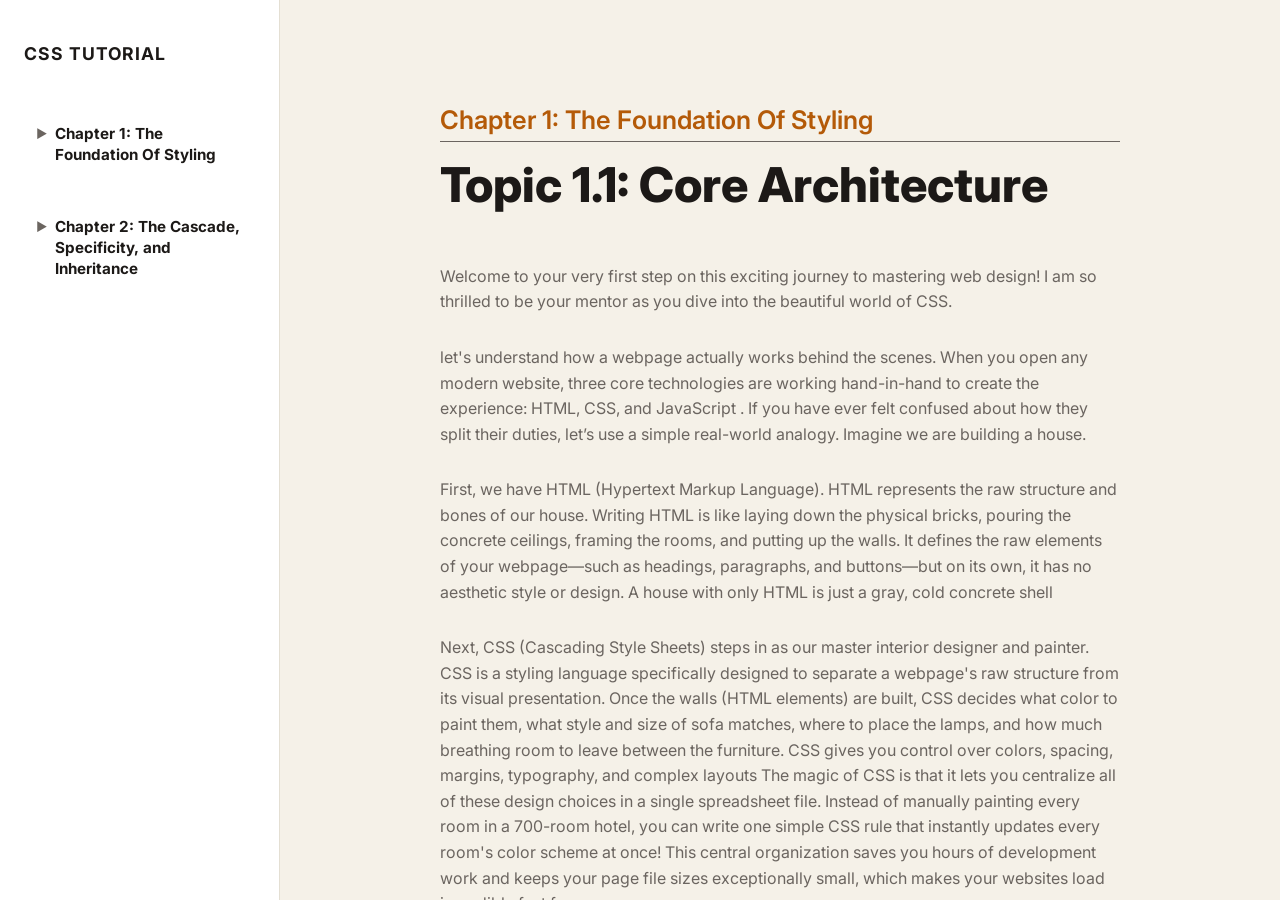
<file: index.html>
<!DOCTYPE html>
<html lang="en">
<head>
    <meta charset="UTF-8">
    <meta name="viewport" content="width=device-width, initial-scale=1.0">
    <meta name="color-scheme" content="light">
    <title>My CSS Master Platform</title>
    <link rel="stylesheet" href="css/styles.css">  <!-- Link our stylesheet here -->
    <link href="https://fonts.googleapis.com/css2?family=Inter:wght@400;500;600;700&display=swap" rel="stylesheet">
</head>


<!--=================================================BODY============================================================-->
<body>
    <div class="layout-wrapper">
        

        <!-- SIDEBAR -->
        <nav class="sidebar">
            <h2 class="sidebar-title">CSS TUTORIAL</h2>
            
            <details class="chapter-group">
                <summary class="chapter-title">Chapter 1: The Foundation Of Styling</summary>
                <ul class="topic-list">
                    <!-- Notice we now point to the file path using data-file -->
                    <li class="topic-item active" data-file="topics/topic-1-1.html">Topic 1.1: Core Architecture</li>
                    <li class="topic-item" data-file="topics/topic-1-2.html">Topic 1.2: Workspace Setup</li>
                    <li class="topic-item" data-file="topics/topic-1-3.html">Topic 1.3: Syntax Mechanics</li>
                    <li class="topic-item" data-file="topics/topic-1-4.html">Topic 1.4: Connecting CSS to HTML</li>
                    <li class="topic-item" data-file="topics/topic-1-5.html">Topic 1.5: DevTools Diagnostics</li>
                    <li class="topic-item" data-file="topics/topic-1-6.html">Topic 1.6: CSS Comments</li>
                </ul>
            </details>

            <details class="chapter-group">
                <summary class="chapter-title">Chapter 2: The Cascade, Specificity, and Inheritance</summary>
                <ul class="topic-list">
                    <li class="topic-item" data-file="topics/topic-2-1.html">Topic 2.1: The CSS Cascade</li>
                    <li class="topic-item" data-file="topics/topic-2-2.html">Topic 2.2: Value Inheritance </li>
                    <li class="topic-item" data-file="topics/topic-2-3.html">Topic 2.3: Calculations of Specificity</li>
                    <li class="topic-item" data-file="topics/topic-2-4.html">Topic 2.4: Selector Chaining</li>
                </ul>
            </details>
        </nav>

        
        <!-- MAIN CONTENT AREA -->
        <main class="main-content">
            <div class="content-wrapper">
                <!-- This is the empty container. JS will inject the separate HTML files right here! -->
                <div id="dynamic-content-area">
                    <!-- Content loads here -->
                </div>
            </div>
        </main>
        
        
    </div>

<script src="js/exercise.js"></script>
<script src="js/workspace.js"></script>
<script src="js/script.js"></script>

</body>
</html>
</file>
<file: css/styles.css>
/* styles.css - This file imports all other CSS files in the correct order */
@import url('variables.css');
@import url('base.css');
@import url('sidebar.css');
@import url('main-content.css');
@import url('code-block.css');
@import url('exercise.css');
@import url('workspace.css');
@import url('mistakebox.css');
@import url('responsive.css');
@import url('flow-chart.css');
@import url('tree-structure.css');
</file>
